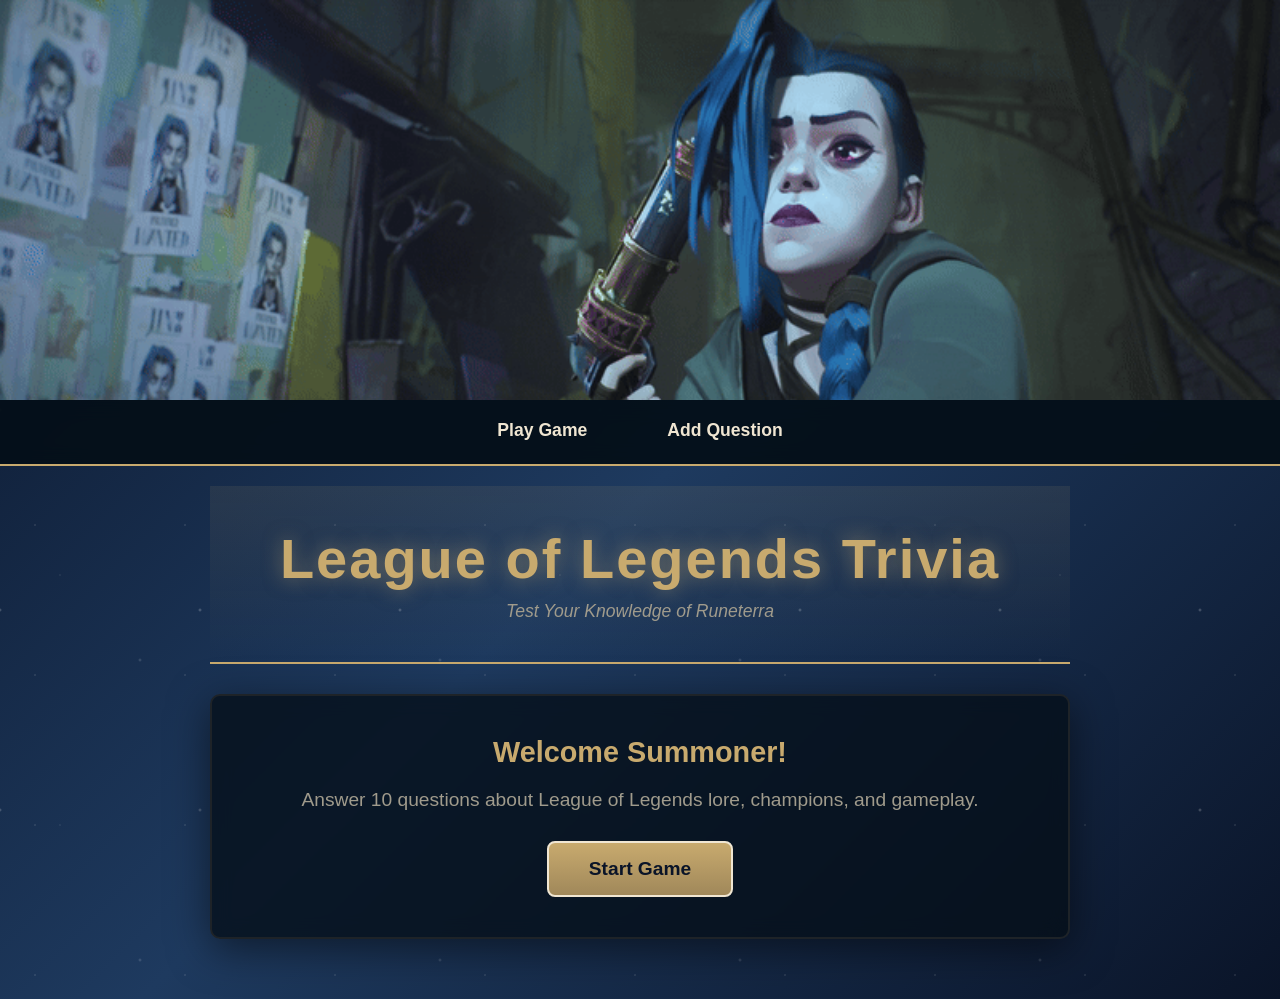
<file: index.html>
<!DOCTYPE html>
<html lang="en">
<head>
    <meta charset="UTF-8">
    <meta name="viewport" content="width=device-width, initial-scale=1.0">
    <title>League of Legends Trivia</title>
    <link rel="stylesheet" href="styles.css">
</head>
<body>
    <img src="images/Powder.gif" alt="Top Banner" class="top-banner">
    <nav class="navbar">
        <div class="nav-container">
            <a href="index.html" class="nav-link">Play Game</a>
            <a href="add-question.html" class="nav-link">Add Question</a>
        </div>
    </nav>

    <div class="container">
        <header>
            <h1>League of Legends Trivia</h1>
            <p class="subtitle">Test Your Knowledge of Runeterra</p>
        </header>

        <div id="game-container">
            <div id="start-screen">
                <h2>Welcome Summoner!</h2>
                <p>Answer 10 questions about League of Legends lore, champions, and gameplay.</p>
                <button class="btn-primary" id="start-btn">Start Game</button>
            </div>

            <div id = "category-screen" style="display: none;">
                <h2>Select Your Category</h2>
                <p class= "category-subtitle">Choose your trivia challenge</p>

                <div class="category-grid">
                    <button class="category-btn" data-category="lore">
                        <h3>Lore</h3>
                        <p>Explore the world of Runeterra and its stories</p>
                    </button>

                    <button class = "category-btn" data-category="champions">
                        <h3>Champions</h3>
                        <p>Test your knowledge of champion abilities, roles and lore</p>
                    </button>

                    <button class="category-btn" data-category="gameplay">
                        <h3>Gameplay</h3>
                        <p>Items, objectives, and gameplay knowledge</p>
                    </button>
                </div>
                <button class="btn-secondary" id="back-to-start-btn">Back</button>
            </div>

            <div id="question-screen" style="display: none;">
                <div class="progress-bar">
                    <div class="progress-fill" id="progress-fill"></div>
                </div>
                <div class="question-counter" id="question-counter">Question 1 of 10</div>
                <h2 id="question-text"></h2>
                <div class="answers-grid" id="answers-container"></div>
                <button class="btn-primary" id="next-btn" style="display: none;">Next Question</button>
            </div>

            <div id="results-screen" style="display: none;">
                <h2>Game Complete!</h2>
                <div class="score-display" id="final-score">0/10</div>
                <p class="score-message" id="score-message"></p>
                <button class="btn-primary" id="restart-btn">Play Again</button>
            </div>
        </div>
    </div>

    <script src="trivia.js"></script>
</body>
</html>
</file>
<file: styles.css>
* {
    margin: 0;
    padding: 0;
    box-sizing: border-box;
}

body {
    font-family: 'Arial', sans-serif;
    background: linear-gradient(135deg, #0a1428 0%, #1e3a5f 50%, #0a1428 100%);
    color: #f0e6d2;
    min-height: 100vh;
    position: relative;
    overflow-x: hidden;
}

body::before {
    content: '';
    position: fixed;
    width: 200%;
    height: 200%;
    top: -50%;
    left: -50%;
    background-image: 
        radial-gradient(2px 2px at 20% 30%, rgba(255, 255, 255, 0.3), transparent),
        radial-gradient(2px 2px at 60% 70%, rgba(255, 255, 255, 0.2), transparent),
        radial-gradient(1px 1px at 50% 50%, rgba(255, 255, 255, 0.3), transparent),
        radial-gradient(1px 1px at 80% 10%, rgba(255, 255, 255, 0.2), transparent);
    background-size: 200px 200px, 300px 300px, 150px 150px, 250px 250px;
    animation: stars 60s linear infinite;
    z-index: -1;
}

@keyframes stars {
    from { transform: rotate(0deg); }
    to { transform: rotate(360deg); }
}

.navbar {
    background: rgba(5, 15, 25, 0.95);
    border-bottom: 2px solid #c8aa6e;
    padding: 0;
    position: sticky;
    top: 0;
    z-index: 1000;
    backdrop-filter: blur(10px);
}

.nav-container {
    max-width: 900px;
    margin: 0 auto;
    display: flex;
    justify-content: center;
    gap: 0;
}

.nav-link {
    color: #f0e6d2;
    text-decoration: none;
    padding: 20px 40px;
    font-size: 1.1rem;
    font-weight: bold;
    transition: all 0.3s ease;
    border-bottom: 3px solid transparent;
    display: inline-block;
}

.nav-link:hover {
    background: rgba(200, 170, 110, 0.1);
    color: #c8aa6e;
}

.nav-link.active {
    color: #c8aa6e;
    border-bottom-color: #c8aa6e;
    background: rgba(200, 170, 110, 0.05);
}

.container {
    max-width: 900px;
    margin: 0 auto;
    padding: 20px;
}

header {
    text-align: center;
    padding: 40px 20px;
    background: linear-gradient(180deg, rgba(200, 170, 110, 0.1) 0%, transparent 100%);
    border-bottom: 2px solid #c8aa6e;
    margin-bottom: 30px;
}

h1 {
    font-size: 3rem;
    color: #c8aa6e;
    text-shadow: 0 0 20px rgba(200, 170, 110, 0.5);
    margin-bottom: 10px;
    letter-spacing: 2px;
}

.subtitle {
    color: #a09b8c;
    font-size: 1.1rem;
    font-style: italic;
}

h2 {
    color: #c8aa6e;
    font-size: 1.8rem;
    margin-bottom: 20px;
}

#game-container {
    background: rgba(5, 15, 25, 0.8);
    border: 2px solid #1e2328;
    border-radius: 10px;
    padding: 40px;
    box-shadow: 0 10px 40px rgba(0, 0, 0, 0.5);
    backdrop-filter: blur(10px);
    margin-bottom: 40px;
}

#start-screen {
    text-align: center;
}

#start-screen p {
    font-size: 1.2rem;
    margin-bottom: 30px;
    color: #a09b8c;
}

.progress-bar {
    width: 100%;
    height: 8px;
    background: #1e2328;
    border-radius: 10px;
    margin-bottom: 30px;
    overflow: hidden;
}

.progress-fill {
    height: 100%;
    background: linear-gradient(90deg, #c8aa6e 0%, #f0e6d2 100%);
    width: 0%;
    transition: width 0.3s ease;
}

.question-counter {
    text-align: center;
    color: #c8aa6e;
    font-size: 1.1rem;
    margin-bottom: 20px;
    font-weight: bold;
}

#question-text {
    font-size: 1.5rem;
    color: #f0e6d2;
    margin-bottom: 30px;
    line-height: 1.6;
    text-align: center;
    min-height: 60px;
}

.answers-grid {
    display: grid;
    grid-template-columns: 1fr;
    gap: 15px;
    margin-bottom: 30px;
}

.answer-btn {
    background: linear-gradient(180deg, #1e2328 0%, #0a1428 100%);
    border: 2px solid #3c3c41;
    color: #f0e6d2;
    padding: 20px;
    font-size: 1.1rem;
    border-radius: 8px;
    cursor: pointer;
    transition: all 0.3s ease;
    text-align: left;
}

.answer-btn:hover {
    background: linear-gradient(180deg, #2a3038 0%, #1a2838 100%);
    border-color: #c8aa6e;
    transform: translateY(-2px);
    box-shadow: 0 5px 15px rgba(200, 170, 110, 0.3);
}

.answer-btn.selected {
    background: linear-gradient(180deg, #c8aa6e 0%, #a0885a 100%);
    border-color: #f0e6d2;
    color: #0a1428;
    font-weight: bold;
}

.answer-btn.correct {
    background: linear-gradient(180deg, #0ac46e 0%, #088a50 100%);
    border-color: #0fff95;
    color: #ffffff;
}

.answer-btn.incorrect {
    background: linear-gradient(180deg, #c44a4a 0%, #8a2020 100%);
    border-color: #ff5555;
    color: #ffffff;
}

.btn-primary {
    background: linear-gradient(180deg, #c8aa6e 0%, #a0885a 100%);
    border: 2px solid #f0e6d2;
    color: #0a1428;
    padding: 15px 40px;
    font-size: 1.2rem;
    font-weight: bold;
    border-radius: 8px;
    cursor: pointer;
    transition: all 0.3s ease;
    display: block;
    margin: 0 auto;
}

.btn-primary:hover {
    background: linear-gradient(180deg, #f0e6d2 0%, #c8aa6e 100%);
    transform: scale(1.05);
    box-shadow: 0 5px 20px rgba(200, 170, 110, 0.5);
}

#results-screen {
    text-align: center;
}

.score-display {
    font-size: 4rem;
    color: #c8aa6e;
    margin: 30px 0;
    text-shadow: 0 0 30px rgba(200, 170, 110, 0.6);
}

.score-message {
    font-size: 1.5rem;
    color: #f0e6d2;
    margin-bottom: 30px;
}

#add-question-section {
    background: rgba(5, 15, 25, 0.8);
    border: 2px solid #1e2328;
    border-radius: 10px;
    padding: 40px;
    box-shadow: 0 10px 40px rgba(0, 0, 0, 0.5);
}

#add-question-section h2 {
    color: #c8aa6e;
    text-align: center;
    margin-bottom: 30px;
    font-size: 2rem;
}

.form-group {
    margin-bottom: 20px;
}

label {
    display: block;
    color: #c8aa6e;
    margin-bottom: 8px;
    font-weight: bold;
}

input[type="text"],
input[type="number"],
textarea {
    width: 100%;
    padding: 12px;
    background: #0a1428;
    border: 2px solid #3c3c41;
    border-radius: 6px;
    color: #f0e6d2;
    font-size: 1rem;
    font-family: 'Arial', sans-serif;
}

input[type="text"]:focus,
input[type="number"]:focus,
textarea:focus {
    outline: none;
    border-color: #c8aa6e;
    box-shadow: 0 0 10px rgba(200, 170, 110, 0.3);
}

textarea {
    resize: vertical;
}

@media (min-width: 768px) {
    .answers-grid {
        grid-template-columns: 1fr 1fr;
    }

    h1 {
        font-size: 3.5rem;
    }
}

@media (max-width: 600px) {
    h1 {
        font-size: 2rem;
    }

    .subtitle {
        font-size: 0.9rem;
    }

    #game-container,
    #add-question-section {
        padding: 20px;
    }

    #question-text {
        font-size: 1.2rem;
    }

    .answer-btn {
        padding: 15px;
        font-size: 1rem;
    }

    .score-display {
        font-size: 3rem;
    }

    .btn-primary {
        padding: 12px 30px;
        font-size: 1rem;
    }
}

@media (max-width: 400px) {
    .container {
        padding: 10px;
    }

    header {
        padding: 20px 10px;
    }

    h1 {
        font-size: 1.5rem;
    }
}
.top-banner {
    width: 100%;
    height: 400px; 
    max-height: 400px;
    object-fit: cover; 
    object-position: 50% 0%; 
    display: block;
}

#category-screen {
    text-align: center;
}

#category-screen h2 {
    margin-bottom: 10px;
}

.category-subtitle {
    color: #a09b8c;
    font-size: 1.1rem;
    margin-bottom: 40px;
}

.category-grid {
    display: grid;
    grid-template-columns: 1fr;
    gap: 20px;
    margin-bottom: 30px;
}

.category-btn {
    background: linear-gradient(180deg, #1e2328 0%, #0a1428 100%);
    border: 2px solid #3c3c41;
    border-radius: 12px;
    padding: 30px 20px;
    cursor: pointer;
    transition: all 0.3s ease;
    text-align: center;
    color: #f0e6d2;
}

.category-btn:hover {
    background: linear-gradient(180deg, #2a3038 0%, #1a2838 100%);
    border-color: #c8aa6e;
    transform: translateY(-5px);
    box-shadow: 0 10px 25px rgba(200, 170, 110, 0.4);
}

.category-icon {
    font-size: 3rem;
    margin-bottom: 15px;
}

.category-btn h3 {
    color: #c8aa6e;
    font-size: 1.5rem;
    margin-bottom: 10px;
}

.category-btn p {
    color: #a09b8c;
    font-size: 1rem;
    line-height: 1.5;
    margin: 0;
}

.btn-secondary {
    background: linear-gradient(180deg, #3c3c41 0%, #2a2a2e 100%);
    border: 2px solid #5c5c61;
    color: #f0e6d2;
    padding: 12px 30px;
    font-size: 1rem;
    font-weight: bold;
    border-radius: 8px;
    cursor: pointer;
    transition: all 0.3s ease;
    display: block;
    margin: 0 auto;
}

.btn-secondary:hover {
    background: linear-gradient(180deg, #4c4c51 0%, #3a3a3e 100%);
    border-color: #7c7c81;
    transform: scale(1.05);
}

@media (min-width: 768px) {
    .category-grid {
        grid-template-columns: repeat(3, 1fr);
    }
}

@media (max-width: 600px) {
    .category-btn {
        padding: 25px 15px;
    }
    
    .category-icon {
        font-size: 2.5rem;
    }
    
    .category-btn h3 {
        font-size: 1.2rem;
    }
    
    .category-btn p {
        font-size: 0.9rem;
    }
}
</file>
